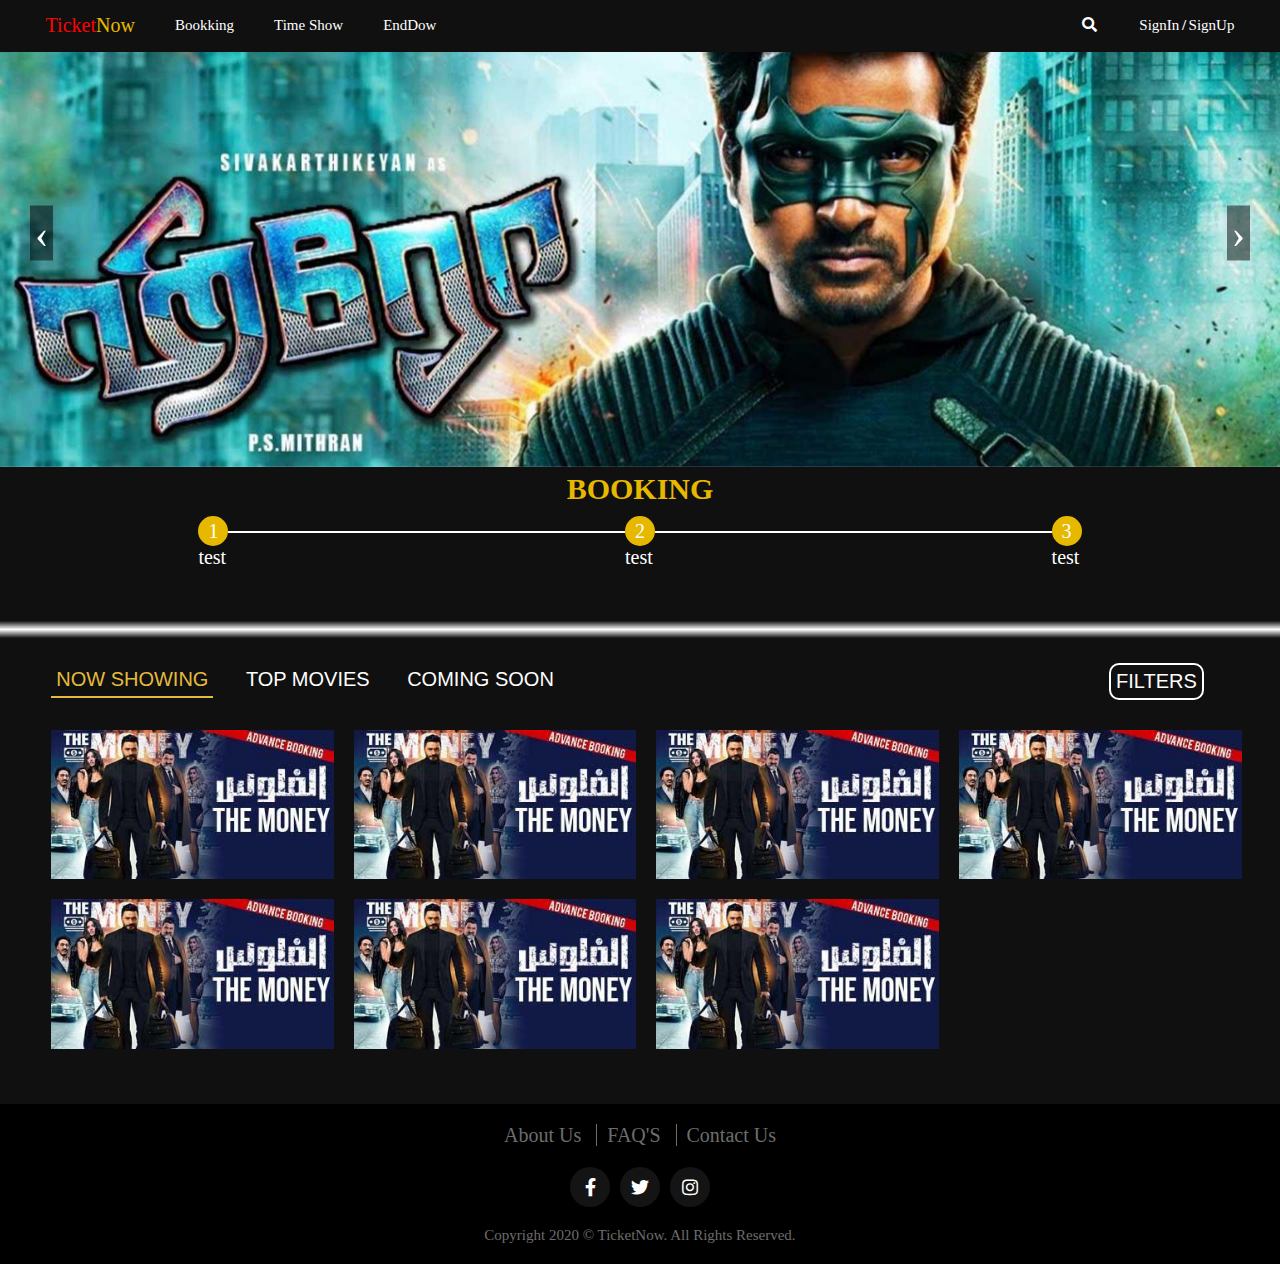
<file: index.html>
<!DOCTYPE html>
<html lang="en">
  <head>
    <meta charset="UTF-8" />
    <meta name="viewport" content="width=device-width, initial-scale=1.0" />
    <meta http-equiv="X-UA-Compatible" content="ie=edge" />
    <title>TicketNow</title>
    <link rel="stylesheet" href="./owlcarousel/assets/owl.carousel.min.css" />
    <link
      rel="stylesheet"
      href="./owlcarousel/assets/owl.theme.default.min.css"
    />
    <link
      rel="stylesheet"
      href="https://cdnjs.cloudflare.com/ajax/libs/font-awesome/5.11.2/css/all.min.css"
    />
    <link rel="stylesheet" href="./scss/index.css" />
  </head>
  <body>
    <header>
      <div class="header__wrapper">
        <div class="header__strat">
          <ul>
            <li class="header__logo">
              <a href="" class="header__logo--wrapper">
                <span>Ticket</span><span>Now</span>
              </a>
            </li>
            <li>
              <a href="">Bookking</a>
            </li>
            <li>
              <a href="">Time Show</a>
            </li>
            <li>
              <a href="">EndDow</a>
            </li>
          </ul>
        </div>
        <div class="header__end">
          <ul>
            <li class="header__search">
              <form action="">
                <label for="header__search">
                  <i for="header__search" class="fa fa-search"></i>
                </label>
                <input type="text" id="header__search" />
              </form>
            </li>
            <li>
              <a href="">SignIn</a>
              <b>/</b>
              <a href="">SignUp</a>
            </li>
          </ul>
        </div>
      </div>
    </header>

    <section class="carousel">
      <div class="carowsel__wrapper">
        <div class="owl-carousel">
          <div>
            <img src="./img/carousel/HERO_(TAMIL)_Listing_Page95.jpg" alt="" />
          </div>
          <div>
            <img
              src="./img/carousel/JUMANJI_THE_NEXT_LEVEL_(ENGLISH)_Listing_Page95.jpg"
              alt=""
            />
          </div>
          <div>
            <img
              src="./img/carousel/STAR_WARS_THE_RISE_OF_SKYWALKERS_(IMAX-2D)_Listing_Page95.jpg"
              alt=""
            />
          </div>
          <div>
            <img
              src="./img/carousel/THAMBI_(TAMIL)_Listing_Page95.jpg"
              alt=""
            />
          </div>
        </div>
      </div>
    </section>

    <section class="booking">
      <h2 class="booking__title">BOOKING</h2>
      <div class="booking__wrapper">
        <div class="stepper">
          <div class="stepper__wrapper">
            <div class="stepper__item">
              <div class="stepper__circle">
                <span>1</span>
              </div>
              <p class="stepper__info">test</p>
            </div>
            <div class="stepper__line"></div>
            <div class="stepper__item">
              <div class="stepper__circle">
                <span>2</span>
              </div>
              <p class="stepper__info">test</p>
            </div>
            <div class="stepper__line"></div>
            <div class="stepper__item">
              <div class="stepper__circle">
                <span>3</span>
              </div>
              <p class="stepper__info">test</p>
            </div>
          </div>
        </div>
        <form action="post">
          <!-- làm bằng material -->
        </form>
      </div>
    </section>

    <section class="film">
      <div class="film__wrapper">
        <div class="film__controlPanel">
          <div class="film__types">
            <button class="types--item types--active">NOW SHOWING</button>
            <button class="types--item ">TOP MOVIES</button>
            <button class="types--item ">COMING SOON</button>
          </div>
          <div class="film__filter">
            <button class="filter--btn">FILTERS</button>
          </div>
        </div>
        <div class="film__list">
          <div class="film__item">
            <img
              src="./img/filmList/THE_MONEY_(ARABIC)_Listing_Page.jpg"
              alt=""
            />
            <div class="film__info">
              <div class="film__info--wrapper">
                <div class="film__detail">
                  <h3>name film</h3>
                  <p>category</p>
                  <p><i class="fa fa-clock"></i> 120m</p>
                  <p>price ticket</p>
                  <a href="#"> <i class="fa fa-ticket-alt"></i> BOOK NOW </a>
                </div>
                <div class="film__social">
                  <div>
                    <i class="fab fa-facebook-f"></i>
                  </div>
                  <div>
                    <i class="fab fa-twitter"></i>
                  </div>
                </div>
              </div>
            </div>
          </div>
          <div class="film__item">
            <img
              src="./img/filmList/THE_MONEY_(ARABIC)_Listing_Page.jpg"
              alt=""
            />
          </div>
          <div class="film__item">
            <img
              src="./img/filmList/THE_MONEY_(ARABIC)_Listing_Page.jpg"
              alt=""
            />
          </div>
          <div class="film__item">
            <img
              src="./img/filmList/THE_MONEY_(ARABIC)_Listing_Page.jpg"
              alt=""
            />
          </div>
          <div class="film__item">
            <img
              src="./img/filmList/THE_MONEY_(ARABIC)_Listing_Page.jpg"
              alt=""
            />
          </div>
          <div class="film__item">
            <img
              src="./img/filmList/THE_MONEY_(ARABIC)_Listing_Page.jpg"
              alt=""
            />
          </div>
          <div class="film__item">
            <img
              src="./img/filmList/THE_MONEY_(ARABIC)_Listing_Page.jpg"
              alt=""
            />
          </div>
        </div>
      </div>
    </section>

    <footer>
      <div class="footer__wrapper">
        <div class="footer__info">
          <p>
            <a href="">
              About Us
            </a>
            <a href="">
              FAQ'S
            </a>
            <a href="" class="footer__info--noBorder">
              Contact Us
            </a>
          </p>
        </div>
        <div class="footer__social">
          <a href="#" class="footer__circle">
            <i class="fab fa-facebook-f"></i>
          </a>
          <a href="#" class="footer__circle">
            <i class="fab fa-twitter"></i>
          </a>
          <a href="#" class="footer__circle">
            <i class="fab fa-instagram"></i>
          </a>
        </div>
        <p>Copyright 2020 © TicketNow. All Rights Reserved.</p>
      </div>
    </footer>

    <!-- ---------------------------------------script---------------------------------------- -->
    <script src="./js/jquery-3.4.1.min.js"></script>
    <script src="./owlcarousel/owl.carousel.min.js"></script>
    <script src="./js/bannerCarousel.js"></script>
  </body>
</html>
</file>
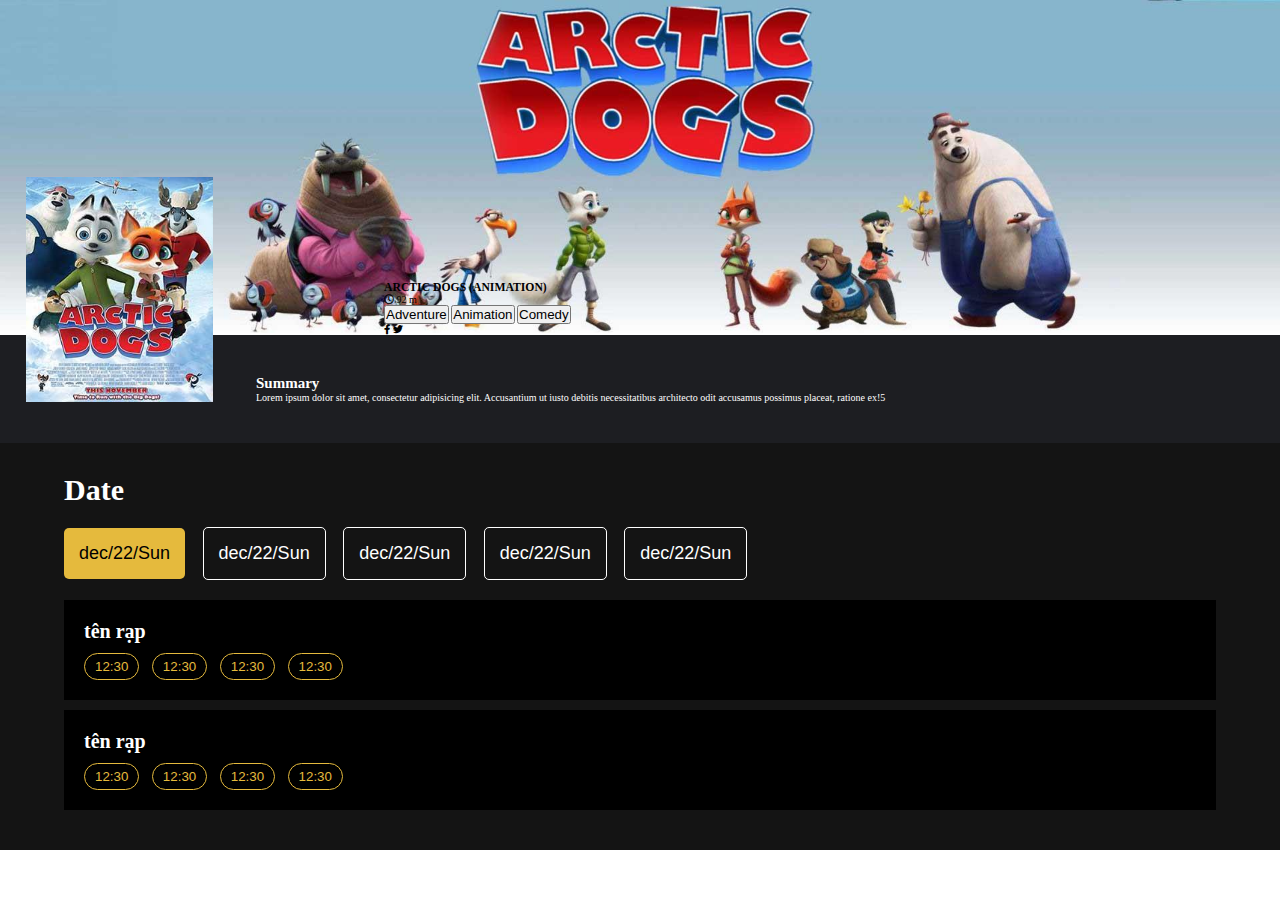
<file: detailFilm.html>
<!DOCTYPE html>
<html lang="en">
  <head>
    <meta charset="UTF-8" />
    <meta name="viewport" content="width=device-width, initial-scale=1.0" />
    <meta http-equiv="X-UA-Compatible" content="ie=edge" />
    <title>Detail</title>
    <link rel="stylesheet" href="./owlcarousel/assets/owl.carousel.min.css" />
    <link
      rel="stylesheet"
      href="./owlcarousel/assets/owl.theme.default.min.css"
    />
    <link
      rel="stylesheet"
      href="https://cdnjs.cloudflare.com/ajax/libs/font-awesome/5.11.2/css/all.min.css"
    />
    <link rel="stylesheet" href="./scss/index.css" />
  </head>
  <body>
    <section class="banner">
      <div class="banner__wrapper">
        <div class="banner__info">
          <img src="./img/detail/THE_MONEY_(ARABIC)_Listing_Page.jpg" alt="" />
          <div class="banner__detail">
            <h3><b>ARCTIC DOGS (ANIMATION)</b></h3>
            <p><i class="far fa-clock"></i><span class="fa-tm"> 92 m</span></p>
            <div class="resp-font">
              <button class="ban-transfer">Adventure</button>
              <button class="ban-transfer">Animation</button>
              <button class="ban-transfer">Comedy</button>
            </div>
            <div class="banner__social">
              <a class="fblink"> <i class="fab fa-facebook-f"></i></a>
              <a class="twshareli"><i class="fab fa-twitter"></i></a>
            </div>
          </div>
        </div>
        <div class="banner__summary">
          <div class="banner__summary--wrapper">
            <h2>Summary</h2>
            <p>
              Lorem ipsum dolor sit amet, consectetur adipisicing elit.
              Accusantium ut iusto debitis necessitatibus architecto odit
              accusamus possimus placeat, ratione ex!5
            </p>
          </div>
        </div>
        <div class="banner__avatar">
          <img
            src="./img/detail/avatar/THE_MONEY_(ARABIC)_Listing_Page.jpg"
            alt=""
          />
        </div>
      </div>
    </section>

    <section class="date">
      <div class="date__wrapper">
        <h2>Date</h2>
        <div class="date__control">
          <button class="btn--active">dec/22/Sun</button>
          <button>dec/22/Sun</button>
          <button>dec/22/Sun</button>
          <button>dec/22/Sun</button>
          <button>dec/22/Sun</button>
        </div>
        <div class="date__list">
          <div class="date__list--wrapper">
            <div class="date__item">
              <h3>tên rạp</h3>
              <div class="time__list">
                <button>12:30</button>
                <button>12:30</button>
                <button>12:30</button>
                <button>12:30</button>
              </div>
            </div>

            <div class="date__item">
              <h3>tên rạp</h3>
              <div class="time__list">
                <button>12:30</button>
                <button>12:30</button>
                <button>12:30</button>
                <button>12:30</button>
              </div>
            </div>
          </div>
        </div>
      </div>
    </section>
  </body>
</html>
</file>
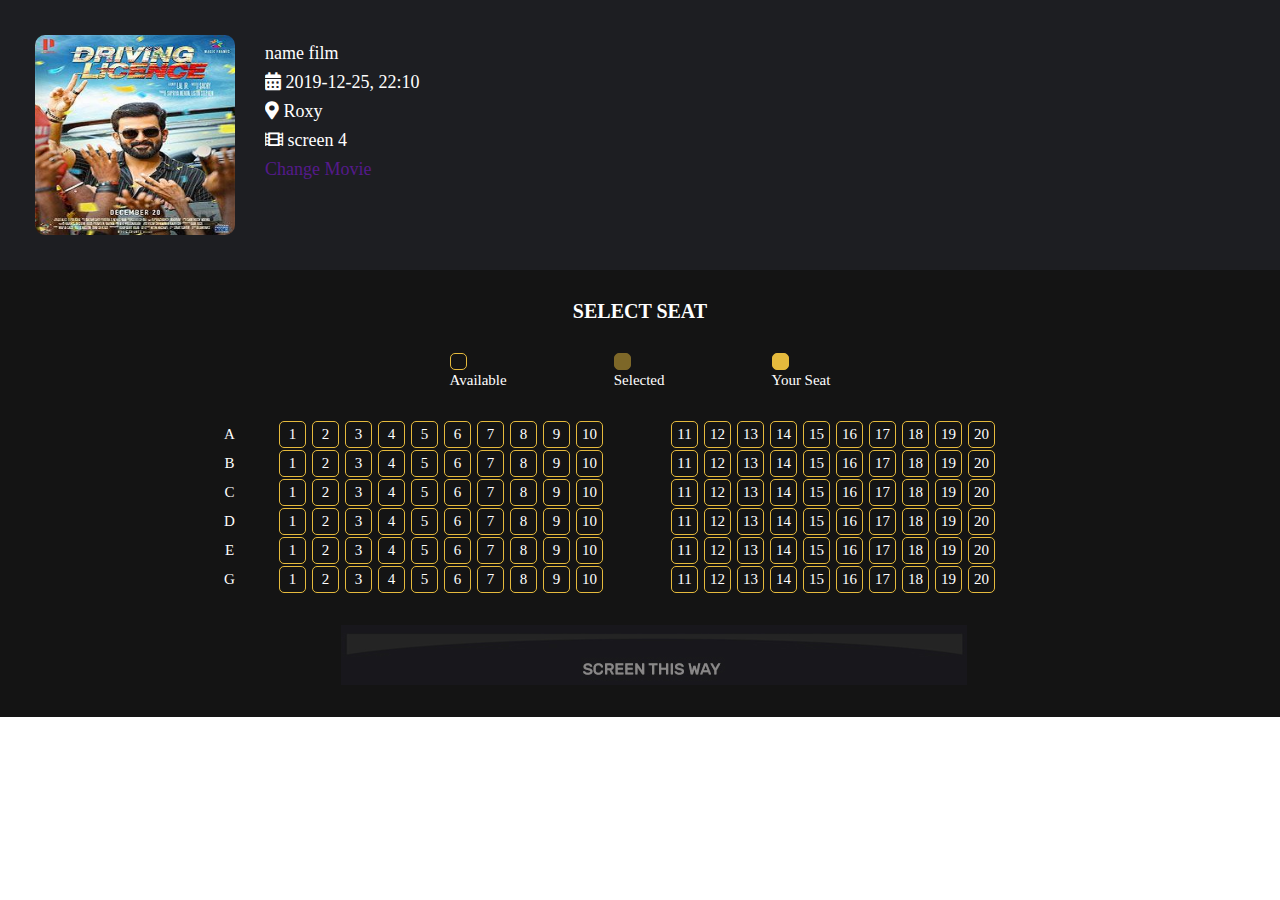
<file: seat.html>
<!DOCTYPE html>
<html lang="en">
  <head>
    <meta charset="UTF-8" />
    <meta name="viewport" content="width=device-width, initial-scale=1.0" />
    <meta http-equiv="X-UA-Compatible" content="ie=edge" />
    <title>seat</title>
    <link rel="stylesheet" href="./owlcarousel/assets/owl.carousel.min.css" />
    <link
      rel="stylesheet"
      href="./owlcarousel/assets/owl.theme.default.min.css"
    />
    <link
      rel="stylesheet"
      href="https://cdnjs.cloudflare.com/ajax/libs/font-awesome/5.11.2/css/all.min.css"
    />
    <link rel="stylesheet" href="./scss/index.css" />
  </head>
  <body>
    <section class="movie">
      <div class="movie__wrapper">
        <div class="movie__img">
          <img src="./img/seat/DRIVING_LICENSE_(MALAYALAM)_thumb.jpg" alt="" />
        </div>
        <div class="movie__info">
          <p class="movie__name">name film</p>
          <p><i class="fa fa-calendar-alt pr-10"></i> 2019-12-25, 22:10</p>
          <p><i class="fas fa-map-marker-alt pr-10"></i> Roxy</p>

          <p><i class="fas fa-film pr-10"></i> screen 4</p>

          <a href="">Change Movie</a>
        </div>
      </div>
    </section>

    <section class="bookSeat">
      <div class="bookSeat__wrapper">
        <h2>SELECT SEAT</h2>
        <div class="bookSeat__guide">
          <div class="bookSeat__guide--item">
            <div class="bookSeat__available">
              <span></span>
              <p>Available</p>
            </div>
          </div>

          <div class="bookSeat__guide--item">
            <div class="bookSeat__selected">
              <span></span>
              <p>Selected</p>
            </div>
          </div>

          <div class="bookSeat__guide--item">
            <div class="bookSeat__yourSeat">
              <span></span>
              <p>Your Seat</p>
            </div>
          </div>
        </div>
        <div class="bookSeat__select">
          <table>
            <tbody>
              <tr>
                <td>
                  <div class="bookSeat__select--col">A</div>
                </td>
                <td><div class="bookSeat__select--space"></div></td>
                <td>
                  <div>1</div>
                </td>
                <td>
                  <div>2</div>
                </td>
                <td>
                  <div>3</div>
                </td>
                <td>
                  <div>4</div>
                </td>
                <td>
                  <div>5</div>
                </td>
                <td>
                  <div>6</div>
                </td>
                <td>
                  <div>7</div>
                </td>
                <td>
                  <div>8</div>
                </td>
                <td>
                  <div>9</div>
                </td>
                <td>
                  <div>10</div>
                </td>
                <td><div class="bookSeat__select--space"></div></td>
                <td><div class="bookSeat__select--space"></div></td>
                <td>
                  <div>11</div>
                </td>
                <td>
                  <div>12</div>
                </td>
                <td>
                  <div>13</div>
                </td>
                <td>
                  <div>14</div>
                </td>
                <td>
                  <div>15</div>
                </td>
                <td>
                  <div>16</div>
                </td>
                <td>
                  <div>17</div>
                </td>
                <td>
                  <div>18</div>
                </td>
                <td>
                  <div>19</div>
                </td>
                <td>
                  <div>20</div>
                </td>
              </tr>
              <tr>
                <td>
                  <div class="bookSeat__select--col">B</div>
                </td>
                <td><div class="bookSeat__select--space"></div></td>
                <td>
                  <div>1</div>
                </td>
                <td>
                  <div>2</div>
                </td>
                <td>
                  <div>3</div>
                </td>
                <td>
                  <div>4</div>
                </td>
                <td>
                  <div>5</div>
                </td>
                <td>
                  <div>6</div>
                </td>
                <td>
                  <div>7</div>
                </td>
                <td>
                  <div>8</div>
                </td>
                <td>
                  <div>9</div>
                </td>
                <td>
                  <div>10</div>
                </td>
                <td><div class="bookSeat__select--space"></div></td>
                <td><div class="bookSeat__select--space"></div></td>
                <td>
                  <div>11</div>
                </td>
                <td>
                  <div>12</div>
                </td>
                <td>
                  <div>13</div>
                </td>
                <td>
                  <div>14</div>
                </td>
                <td>
                  <div>15</div>
                </td>
                <td>
                  <div>16</div>
                </td>
                <td>
                  <div>17</div>
                </td>
                <td>
                  <div>18</div>
                </td>
                <td>
                  <div>19</div>
                </td>
                <td>
                  <div>20</div>
                </td>
              </tr>
              <tr>
                <td>
                  <div class="bookSeat__select--col">C</div>
                </td>
                <td><div class="bookSeat__select--space"></div></td>
                <td>
                  <div>1</div>
                </td>
                <td>
                  <div>2</div>
                </td>
                <td>
                  <div>3</div>
                </td>
                <td>
                  <div>4</div>
                </td>
                <td>
                  <div>5</div>
                </td>
                <td>
                  <div>6</div>
                </td>
                <td>
                  <div>7</div>
                </td>
                <td>
                  <div>8</div>
                </td>
                <td>
                  <div>9</div>
                </td>
                <td>
                  <div>10</div>
                </td>
                <td><div class="bookSeat__select--space"></div></td>
                <td><div class="bookSeat__select--space"></div></td>
                <td>
                  <div>11</div>
                </td>
                <td>
                  <div>12</div>
                </td>
                <td>
                  <div>13</div>
                </td>
                <td>
                  <div>14</div>
                </td>
                <td>
                  <div>15</div>
                </td>
                <td>
                  <div>16</div>
                </td>
                <td>
                  <div>17</div>
                </td>
                <td>
                  <div>18</div>
                </td>
                <td>
                  <div>19</div>
                </td>
                <td>
                  <div>20</div>
                </td>
              </tr>
              <tr>
                <td>
                  <div class="bookSeat__select--col">D</div>
                </td>
                <td><div class="bookSeat__select--space"></div></td>
                <td>
                  <div>1</div>
                </td>
                <td>
                  <div>2</div>
                </td>
                <td>
                  <div>3</div>
                </td>
                <td>
                  <div>4</div>
                </td>
                <td>
                  <div>5</div>
                </td>
                <td>
                  <div>6</div>
                </td>
                <td>
                  <div>7</div>
                </td>
                <td>
                  <div>8</div>
                </td>
                <td>
                  <div>9</div>
                </td>
                <td>
                  <div>10</div>
                </td>
                <td><div class="bookSeat__select--space"></div></td>
                <td><div class="bookSeat__select--space"></div></td>
                <td>
                  <div>11</div>
                </td>
                <td>
                  <div>12</div>
                </td>
                <td>
                  <div>13</div>
                </td>
                <td>
                  <div>14</div>
                </td>
                <td>
                  <div>15</div>
                </td>
                <td>
                  <div>16</div>
                </td>
                <td>
                  <div>17</div>
                </td>
                <td>
                  <div>18</div>
                </td>
                <td>
                  <div>19</div>
                </td>
                <td>
                  <div>20</div>
                </td>
              </tr>
              <tr>
                <td>
                  <div class="bookSeat__select--col">E</div>
                </td>
                <td><div class="bookSeat__select--space"></div></td>
                <td>
                  <div>1</div>
                </td>
                <td>
                  <div>2</div>
                </td>
                <td>
                  <div>3</div>
                </td>
                <td>
                  <div>4</div>
                </td>
                <td>
                  <div>5</div>
                </td>
                <td>
                  <div>6</div>
                </td>
                <td>
                  <div>7</div>
                </td>
                <td>
                  <div>8</div>
                </td>
                <td>
                  <div>9</div>
                </td>
                <td>
                  <div>10</div>
                </td>
                <td><div class="bookSeat__select--space"></div></td>
                <td><div class="bookSeat__select--space"></div></td>
                <td>
                  <div>11</div>
                </td>
                <td>
                  <div>12</div>
                </td>
                <td>
                  <div>13</div>
                </td>
                <td>
                  <div>14</div>
                </td>
                <td>
                  <div>15</div>
                </td>
                <td>
                  <div>16</div>
                </td>
                <td>
                  <div>17</div>
                </td>
                <td>
                  <div>18</div>
                </td>
                <td>
                  <div>19</div>
                </td>
                <td>
                  <div>20</div>
                </td>
              </tr>
              <tr>
                <td>
                  <div class="bookSeat__select--col">G</div>
                </td>
                <td><div class="bookSeat__select--space"></div></td>
                <td>
                  <div>1</div>
                </td>
                <td>
                  <div>2</div>
                </td>
                <td>
                  <div>3</div>
                </td>
                <td>
                  <div>4</div>
                </td>
                <td>
                  <div>5</div>
                </td>
                <td>
                  <div>6</div>
                </td>
                <td>
                  <div>7</div>
                </td>
                <td>
                  <div>8</div>
                </td>
                <td>
                  <div>9</div>
                </td>
                <td>
                  <div>10</div>
                </td>
                <td><div class="bookSeat__select--space"></div></td>
                <td><div class="bookSeat__select--space"></div></td>
                <td>
                  <div>11</div>
                </td>
                <td>
                  <div>12</div>
                </td>
                <td>
                  <div>13</div>
                </td>
                <td>
                  <div>14</div>
                </td>
                <td>
                  <div>15</div>
                </td>
                <td>
                  <div>16</div>
                </td>
                <td>
                  <div>17</div>
                </td>
                <td>
                  <div>18</div>
                </td>
                <td>
                  <div>19</div>
                </td>
                <td>
                  <div>20</div>
                </td>
              </tr>
            </tbody>
          </table>
          <div>
            <img src="./img/screen.jpg" alt="">
          </div>
        </div>
      </div>
    </section>
  </body>
</html>
</file>
<file: scss/index.css>
* {
  margin: 0px;
  padding: 0px;
}

html {
  font-size: 10px;
}

a {
  text-decoration: none;
}

ul {
  list-style: none;
}

header {
  z-index: 10;
  width: 100%;
  background: #101010;
  position: fixed;
}

header .header__wrapper {
  width: 96%;
  margin: 0px auto;
  padding: 15px 0px;
  display: -webkit-box;
  display: -ms-flexbox;
  display: flex;
  -webkit-box-pack: justify;
      -ms-flex-pack: justify;
          justify-content: space-between;
}

header .header__wrapper ul {
  display: -webkit-box;
  display: -ms-flexbox;
  display: flex;
}

header .header__wrapper ul li {
  margin: 0px 20px;
}

header .header__wrapper ul li a {
  color: white;
  font-size: 1.5rem;
  line-height: 2rem;
}

header .header__wrapper ul li a:hover {
  color: #e6b806;
}

header .header__wrapper ul li b {
  font-size: 1.5rem;
  color: white;
}

.header__logo a.header__logo--wrapper span {
  font-size: 2rem;
}

.header__logo a.header__logo--wrapper span:nth-child(1) {
  color: red;
}

.header__logo a.header__logo--wrapper span:nth-child(2) {
  color: #e6b800;
}

.header__search {
  display: -webkit-box;
  display: -ms-flexbox;
  display: flex;
  -webkit-box-pack: center;
      -ms-flex-pack: center;
          justify-content: center;
  -webkit-box-align: center;
      -ms-flex-align: center;
          align-items: center;
}

.header__search form {
  color: white;
}

.header__search form input {
  color: white;
  background: none;
  width: 0px;
  border: none;
  -webkit-transition: all 0.5s;
  transition: all 0.5s;
}

.header__search form input:focus {
  outline: none;
  width: 300px;
}

.header__search form i {
  font-size: 1.5rem;
}

.header__search form i:hover {
  cursor: pointer;
}

.carousel {
  z-index: 0;
  width: 100%;
}

.carousel .carowsel__wrapper {
  position: relative;
}

.carousel .carowsel__wrapper .owl-prev {
  z-index: 5;
  position: absolute;
  top: 50%;
  left: 30px;
  -webkit-transform: translateY(-50%);
          transform: translateY(-50%);
}

.carousel .carowsel__wrapper .owl-prev span {
  background-color: rgba(0, 0, 0, 0.5);
  padding: 5px;
  font-size: 4rem;
  color: white;
}

.carousel .carowsel__wrapper .owl-prev:focus {
  outline: none;
}

.carousel .carowsel__wrapper .owl-next {
  z-index: 5;
  position: absolute;
  top: 50%;
  right: 30px;
  -webkit-transform: translateY(-50%);
          transform: translateY(-50%);
}

.carousel .carowsel__wrapper .owl-next span {
  background-color: rgba(0, 0, 0, 0.5);
  padding: 5px;
  font-size: 4rem;
  color: white;
}

.carousel .carowsel__wrapper .owl-next:focus {
  outline: none;
}

.booking {
  background: #101010;
  background: -webkit-gradient(linear, left top, left bottom, color-stop(90%, #101010), color-stop(95%, rgba(255, 255, 255, 0)), to(#101010));
  background: linear-gradient(180deg, #101010 90%, rgba(255, 255, 255, 0) 95%, #101010 100%);
  padding-bottom: 5%;
}

.booking__title {
  text-align: center;
  font-size: 3rem;
  color: #e6b800;
  padding: 5px 0px;
}

.booking .booking__wrapper {
  width: 92%;
  margin: 0px auto;
}

.stepper {
  width: 75%;
  margin: 5px auto;
}

.stepper .stepper__wrapper {
  display: -webkit-box;
  display: -ms-flexbox;
  display: flex;
}

.stepper .stepper__wrapper .stepper__item .stepper__circle {
  height: 30px;
  width: 30px;
  border-radius: 50%;
  background-color: #e6b800;
  text-align: center;
  line-height: 30px;
}

.stepper .stepper__wrapper .stepper__item .stepper__circle span {
  font-size: 2rem;
  color: white;
}

.stepper .stepper__wrapper .stepper__item .stepper__info {
  color: white;
  font-size: 2rem;
}

.stepper__line {
  width: 45%;
  height: 2px;
  margin-top: 15px;
  background-color: white;
}

.film {
  background-color: #101010;
}

.film__wrapper {
  width: 92%;
  margin: 0px auto;
  padding: 25px 0px;
}

.film__wrapper .film__controlPanel {
  display: -webkit-box;
  display: -ms-flexbox;
  display: flex;
  -webkit-box-pack: justify;
      -ms-flex-pack: justify;
          justify-content: space-between;
}

.film__controlPanel .film__types .types--item {
  padding: 5px;
  font-size: 2rem;
  background: none;
  color: white;
  border: none;
  margin-right: 25px;
}

.film__controlPanel .film__types .types--item:hover {
  cursor: pointer;
  color: #e5ba3d;
}

.film__controlPanel .film__types .types--active {
  color: #e5ba3d;
  border-bottom: 2px solid #e5ba3d;
}

.film__controlPanel .film__filter .filter--btn {
  padding: 5px;
  font-size: 2rem;
  background: none;
  color: white;
  border: 2px solid white;
  border-radius: 10px;
  margin-right: 25px;
}

.film__controlPanel .film__filter .filter--btn:hover {
  cursor: pointer;
  color: #e5ba3d;
}

.film__list {
  padding: 30px 0px;
  display: -ms-grid;
  display: grid;
  grid-gap: 20px;
  -ms-grid-columns: (24%)[4];
      grid-template-columns: repeat(4, 24%);
}

.film__item {
  position: relative;
}

.film__item img {
  width: 100%;
  height: 100%;
  display: block;
}

.film__item .film__info {
  display: none;
  width: 100%;
  position: absolute;
  top: 50%;
  -webkit-transform: translateY(-50%);
          transform: translateY(-50%);
  left: 0px;
}

.film__item .film__info .film__info--wrapper {
  width: 90%;
  margin: 0px auto;
  display: -webkit-box;
  display: -ms-flexbox;
  display: flex;
  -webkit-box-pack: justify;
      -ms-flex-pack: justify;
          justify-content: space-between;
}

.film__item .film__info .film__info--wrapper .film__detail {
  color: white;
}

.film__item .film__info .film__info--wrapper .film__detail h3 {
  font-size: 2rem;
  margin-bottom: 15px;
}

.film__item .film__info .film__info--wrapper .film__detail p {
  font-size: 1.5rem;
  margin-bottom: 5px;
}

.film__item .film__info .film__info--wrapper .film__detail a {
  display: block;
  margin-top: 10px;
  padding: 10px;
  font-size: 1.5rem;
  color: black;
  background-color: #e5ba3d;
  border-radius: 10px;
}

.film__item .film__info .film__info--wrapper .film__detail a:hover {
  color: white;
}

.film__item .film__social {
  padding-top: 10px;
}

.film__item .film__social div {
  margin: 20px 0px;
  width: 40px;
  height: 40px;
  border-radius: 50%;
  border: 1px solid white;
  text-align: center;
}

.film__item .film__social div i {
  line-height: 40px;
  font-size: 1.8rem;
  color: white;
}

.film__item .film__social div:hover {
  background-color: white;
}

.film__item .film__social div:hover i {
  color: #e5ba3d;
}

.film__item:hover {
  cursor: pointer;
}

.film__item:hover img {
  opacity: 0.5;
}

.film__item:hover .film__info {
  display: block;
}

footer {
  background-color: black;
  padding: 20px;
}

footer .footer__wrapper .footer__info {
  padding-bottom: 20px;
}

footer .footer__wrapper .footer__info p {
  text-align: center;
  font-size: 2rem;
  color: white;
}

footer .footer__wrapper .footer__info p a {
  color: #6d6d6d;
  padding: 0px 10px;
  border-right: 1px solid #6d6d6d;
}

footer .footer__wrapper .footer__info p a:hover {
  color: #e5ba3d;
}

footer .footer__wrapper .footer__info p .footer__info--noBorder {
  border: none;
}

footer .footer__wrapper .footer__social {
  padding-bottom: 20px;
  display: -webkit-box;
  display: -ms-flexbox;
  display: flex;
  -ms-flex-pack: distribute;
      justify-content: space-around;
  width: 150px;
  margin: 0px auto;
}

footer .footer__wrapper .footer__social .footer__circle {
  width: 40px;
  height: 40px;
  border-radius: 50%;
  background-color: #141414;
  text-align: center;
}

footer .footer__wrapper .footer__social .footer__circle i {
  line-height: 40px;
  font-size: 1.8rem;
  color: white;
}

footer .footer__wrapper .footer__social .footer__circle:hover {
  background-color: white;
}

footer .footer__wrapper .footer__social .footer__circle:hover i {
  color: #e5ba3d;
}

footer .footer__wrapper p {
  font-size: 1.5rem;
  color: #6d6d6d;
  text-align: center;
}

.banner .banner__wrapper {
  position: relative;
}

.banner .banner__wrapper .banner__avatar {
  position: absolute;
  left: 2%;
  top: 40%;
}

.banner .banner__wrapper .banner__avatar img {
  width: 75%;
}

.banner__info {
  position: relative;
}

.banner__info img {
  max-width: 100%;
}

.banner__info .banner__detail {
  position: absolute;
  bottom: 0px;
  left: 30%;
}

.banner__summary {
  background-color: #1d1e22;
}

.banner__summary .banner__summary--wrapper {
  width: 60%;
  margin: 0px auto;
  padding: 40px 0px;
  color: white;
}

.date {
  background-color: #141414;
  padding: 30px 0px;
}

.date .date__wrapper {
  width: 90%;
  margin: 0px auto;
}

.date .date__wrapper h2 {
  color: white;
  font-size: 3rem;
  margin-bottom: 20px;
}

.date__control {
  margin-bottom: 20px;
}

.date__control button {
  padding: 15px;
  margin-right: 15px;
  color: white;
  background: none;
  border: 1px solid white;
  border-radius: 5px;
  font-size: 1.8rem;
}

.date__control button:focus {
  outline: none;
}

.date__control button:hover {
  color: black;
  background-color: #e5ba3d;
}

.date__control .btn--active {
  border: none;
  color: black;
  background-color: #e5ba3d;
}

.date__list .date__list--wrapper .date__item {
  background: black;
  padding: 20px;
  margin-bottom: 10px;
}

.date__list .date__list--wrapper .date__item h3 {
  color: white;
  font-size: 2rem;
  margin-bottom: 10px;
}

.date__list .date__list--wrapper .date__item .time__list button {
  padding: 5px 10px;
  margin-right: 10px;
  border-radius: 15px;
  background: none;
  border: 1px solid #e5ba3d;
  color: #e5ba3d;
}

.date__list .date__list--wrapper .date__item .time__list button:hover {
  cursor: pointer;
  background-color: #e5ba3d;
  color: black;
}

.movie {
  background-color: #1d1e22;
  padding: 35px;
}

.movie .movie__wrapper {
  display: -webkit-box;
  display: -ms-flexbox;
  display: flex;
}

.movie .movie__wrapper .movie__img {
  width: 200px;
  height: 200px;
  border-radius: 10px;
  overflow: hidden;
  margin-right: 30px;
}

.movie .movie__wrapper .movie__img img {
  width: 100%;
  height: 100%;
}

.movie .movie__wrapper .movie__info {
  color: white;
  font-size: 1.8rem;
}

.movie .movie__wrapper .movie__info p {
  margin: 8px 0px;
}

.bookSeat {
  background-color: #141414;
  padding: 30px;
}

.bookSeat .bookSeat__wrapper h2 {
  color: white;
  text-align: center;
  font-size: 2rem;
}

.bookSeat__guide {
  display: -webkit-box;
  display: -ms-flexbox;
  display: flex;
  width: 40%;
  margin: 30px auto;
  -ms-flex-pack: distribute;
      justify-content: space-around;
}

.bookSeat__guide .bookSeat__guide--item div span {
  display: inline-block;
  width: 15px;
  height: 15px;
  border: 1px solid #e5ba3d;
  border-radius: 5px;
}

.bookSeat__guide .bookSeat__guide--item div p {
  color: white;
  font-size: 1.5rem;
}

.bookSeat__guide .bookSeat__guide--item .bookSeat__selected span {
  background-color: #e5ba3d;
  opacity: 0.5;
}

.bookSeat__guide .bookSeat__guide--item .bookSeat__yourSeat span {
  background-color: #e5ba3d;
}

.bookSeat__select {
  width: 70%;
  margin: 0px auto;
}

.bookSeat__select table {
  margin-bottom: 30px;
}

.bookSeat__select table tbody tr td div {
  margin: 0px 2px;
  width: 25px;
  height: 25px;
  line-height: 25px;
  border: 1px solid #e5ba3d;
  border-radius: 5px;
  color: white;
  text-align: center;
  font-size: 1.5rem;
}

.bookSeat__select table tbody tr td div:hover {
  cursor: pointer;
  background-color: #e5ba3d;
  color: black;
}

.bookSeat__select table tbody tr td .bookSeat__select--space {
  border: none;
}

.bookSeat__select table tbody tr td .bookSeat__select--space:hover {
  background: none;
}

.bookSeat__select table tbody tr td .bookSeat__select--col {
  border: none;
  font-size: 1.5rem;
}

.bookSeat__select table tbody tr td .bookSeat__select--col:hover {
  color: white;
  background: none;
}

.bookSeat__select div {
  width: 70%;
  margin: 0px auto;
}
/*# sourceMappingURL=index.css.map */
</file>
